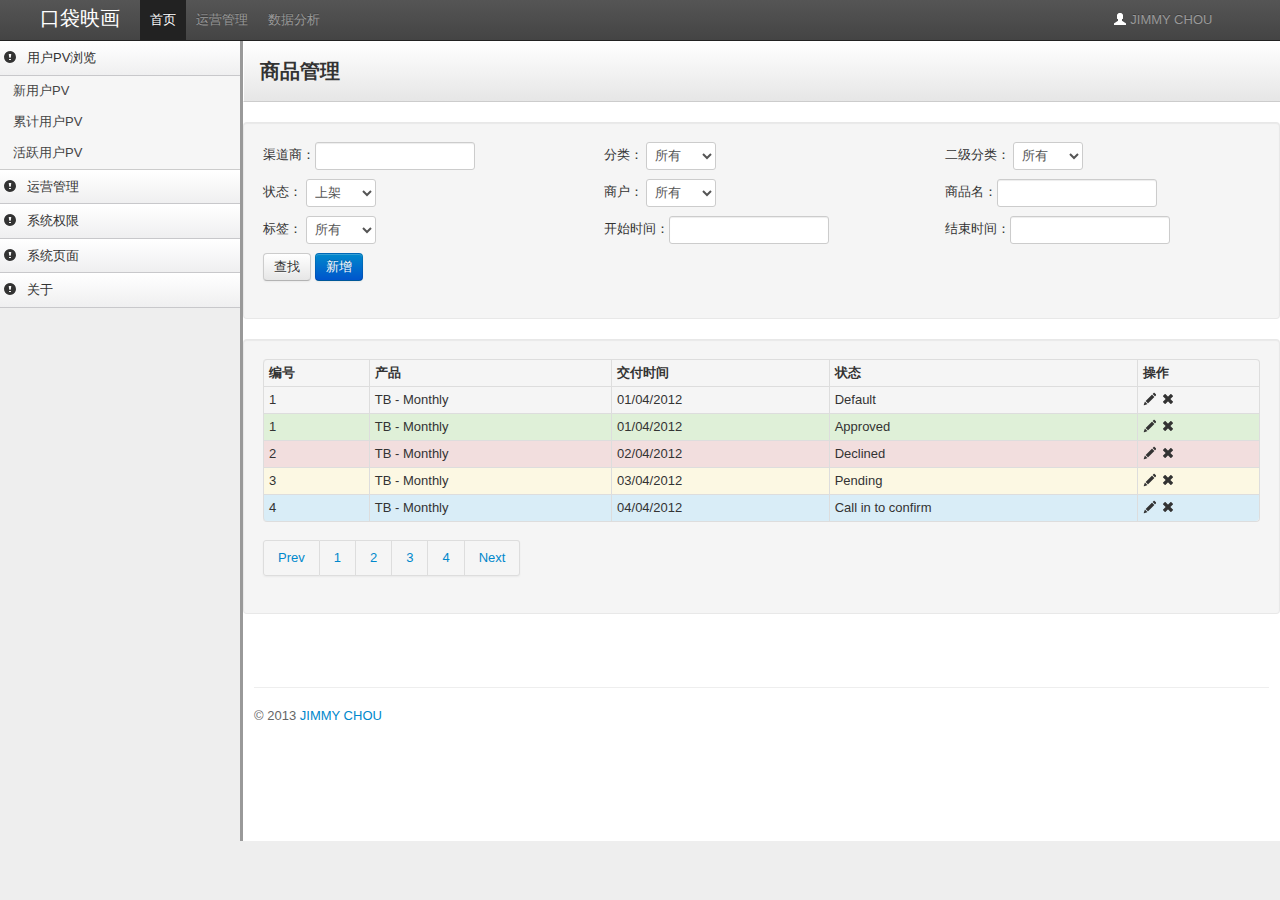
<file: admin/crud.html>
<!DOCTYPE html>
<html lang="en">
<head>
<meta charset="utf-8">
<title>Bootstrap Admin</title>
<meta name="viewport" content="width=device-width, initial-scale=1.0">
<meta name="description" content="">
<meta name="author" content="">
<link rel="stylesheet" type="text/css" href="css/main.css">
<link rel="stylesheet" type="text/css" href="css/bootstrap.min.css">
<link rel="stylesheet" type="text/css" href="css/bootstrap-responsive.min.css">
</head>
<body>
<!-- 上 -->
<div class="navbar">
    <div class="navbar-inner">
        <div class="container-fluid">
            <ul class="nav pull-right">
                <li id="fat-menu" class="dropdown">
                    <a href="#" id="drop3" role="button" class="dropdown-toggle" data-toggle="dropdown">
                        <i class="icon-user icon-white"></i> JIMMY CHOU
                        <i class="icon-caret-down"></i>
                    </a>
                    <ul class="dropdown-menu">
                        <li><a tabindex="-1" href="updatepaasword.html">修改密码</a></li>
                        <li class="divider"></li>
                        <li><a tabindex="-1" href="login.html">安全退出</a></li>
                    </ul>
                </li>
            </ul>
            <a class="brand" href="index.html"><span class="first">口袋映画</span></a>
            <ul class="nav">
                <li class="active"><a href="#">首页</a></li>
                <li><a href="#">运营管理</a></li>
                <li><a href="#">数据分析</a></li>
            </ul>
        </div>
    </div>
</div>
<!-- 左 -->
<div class="sidebar-nav">
    <a href="#dashboard-menu" class="nav-header" data-toggle="collapse"><i class="icon-exclamation-sign"></i>用户PV浏览</a>
    <ul id="dashboard-menu" class="nav nav-list collapse in">
        <li><a href="index.html">新用户PV</a></li>
        <li><a href="index.html">累计用户PV</a></li>
        <li><a href="index.html">活跃用户PV</a></li>
    </ul>
    <a href="#accounts-menu" class="nav-header" data-toggle="collapse"><i class="icon-exclamation-sign"></i>运营管理</a>
    <ul id="accounts-menu" class="nav nav-list collapse">
        <li><a href="crud.html">商品管理</a></li>
        <li><a href="crud.html">资讯管理</a></li>
        <li><a href="crud.html">应用管理</a></li>
    </ul>
    <a href="#error-menu" class="nav-header collapsed" data-toggle="collapse"><i class="icon-exclamation-sign"></i>系统权限</a>
    <ul id="error-menu" class="nav nav-list collapse">
        <li><a href="crud.html">角色管理</a></li>
        <li><a href="crud.html">权限管理</a></li>
    </ul>
    <a href="#legal-menu" class="nav-header" data-toggle="collapse"><i class="icon-exclamation-sign"></i>系统页面</a>
    <ul id="legal-menu" class="nav nav-list collapse">
        <li><a href="login.html">登录页面</a></li>
        <li><a href="register.html">注册页面</a></li>
        <li><a href="updatepaasword.html">密码修改</a></li>
    </ul>
    <a href="http://yiquwei.com/" target="_blank" class="nav-header"><i class="icon-exclamation-sign"></i>关于</a>
</div>
<!-- 右 -->
<div class="content">
    <div class="header">
        <h1 class="page-title">商品管理</h1>
    </div>

    <div class="well">
        <!-- search button -->
        <form class="form-search">
            <div class="row-fluid" style="text-align: left;">
                <div class="pull-left span4 unstyled">
                    <p> 渠道商：<input class="input-medium" type="text"></p>
                    <p> 状态：
                        <select class="span1">
                            <option value="-2">上架</option>
                            <option value="-2">下架</option>
                        </select>
                    </p>
                    <p> 标签：
                        <select class="span1">
                            <option value="-2">所有</option>
                            <option value="-2">情趣</option>
                        </select>
                    </p>
                </div>
                <div class="pull-left span4 unstyled">
                    <p> 分类：
                        <select class="span1">
                            <option value="-2">所有</option>
                            <option value="161">情爱成人</option>
                            <option value="63">赠礼</option>
                            <option value="62">保健塑身</option>
                            <option value="47">配饰</option>
                            <option value="46">鞋包</option>
                            <option value="38">新奇数码</option>
                            <option value="37">创意百货</option>
                            <option value="35">美容</option>
                            <option value="34">服饰</option>
                        </select>
                    </p>
                    <p> 商户：
                        <select class="span1">
                            <option value="-2">所有</option>
                            <option value="161">情爱成人</option>
                            <option value="63">赠礼</option>
                            <option value="62">保健塑身</option>
                            <option value="47">配饰</option>
                            <option value="46">鞋包</option>
                            <option value="38">新奇数码</option>
                            <option value="37">创意百货</option>
                            <option value="35">美容</option>
                            <option value="34">服饰</option>
                        </select>
                    </p>
                    <p> 开始时间：<input class="input-medium" type="text" onclick="WdatePicker()"></p>
                </div>
                <div class="pull-left span4 unstyled">
                    <p> 二级分类：
                        <select class="span1">
                            <option value="-2">所有</option>
                            <option value="161">情爱成人</option>
                            <option value="63">赠礼</option>
                            <option value="62">保健塑身</option>
                            <option value="47">配饰</option>
                            <option value="46">鞋包</option>
                            <option value="38">新奇数码</option>
                            <option value="37">创意百货</option>
                            <option value="35">美容</option>
                            <option value="34">服饰</option>
                        </select>
                    </p>
                    <p> 
                        商品名：<input class="input-medium" type="text">
                    </p>
                    <p> 结束时间：<input class="input-medium " type="text" onclick="WdatePicker()"></p>
                </div>
            </div>
            <button type="submit" class="btn">查找</button>
            <a class="btn btn-primary" onclick="javascript:window.location.href='operation.html'">新增</a>
        </form>
    </div>
    <div class="well">
        <!-- table -->
        <table class="table table-bordered table-hover table-condensed">
            <thead>
                <tr>
                    <th>编号</th>
                    <th>产品</th>
                    <th>交付时间</th>
                    <th>状态</th>
                    <th>操作</th>
                </tr>
            </thead>
            <tbody>
                <tr>
                    <td>1</td>
                    <td>TB - Monthly</td>
                    <td>01/04/2012</td>
                    <td>Default</td>
                    <td>
                        <a href="operation.html"><i class="icon-pencil"></i></a>
                        <a href="#myModal" role="button" data-toggle="modal"><i class="icon-remove"></i></a>
                    </td>
                </tr>
                <tr class="success">
                    <td>1</td>
                    <td>TB - Monthly</td>
                    <td>01/04/2012</td>
                    <td>Approved</td>
                    <td>
                        <a href="operation.html"><i class="icon-pencil"></i></a>
                        <a href="#myModal" role="button" data-toggle="modal"><i class="icon-remove"></i></a>
                    </td>
                </tr>
                <tr class="error">
                    <td>2</td>
                    <td>TB - Monthly</td>
                    <td>02/04/2012</td>
                    <td>Declined</td>
                    <td>
                        <a href="operation.html"><i class="icon-pencil"></i></a>
                        <a href="#myModal" role="button" data-toggle="modal"><i class="icon-remove"></i></a>
                    </td>
                </tr>
                <tr class="warning">
                    <td>3</td>
                    <td>TB - Monthly</td>
                    <td>03/04/2012</td>
                    <td>Pending</td>
                    <td>
                        <a href="operation.html"><i class="icon-pencil"></i></a>
                        <a href="#myModal" role="button" data-toggle="modal"><i class="icon-remove"></i></a>
                    </td>
                </tr>
                <tr class="info">
                    <td>4</td>
                    <td>TB - Monthly</td>
                    <td>04/04/2012</td>
                    <td>Call in to confirm</td>
                    <td>
                        <a href="operation.html"><i class="icon-pencil"></i></a>
                        <a href="#myModal" role="button" data-toggle="modal"><i class="icon-remove"></i></a>
                    </td>
                </tr>
            </tbody>
        </table>
        <!-- pagination -->
        <div class="pagination">
            <ul>
                <li><a href="#">Prev</a></li>
                <li><a href="#">1</a></li>
                <li><a href="#">2</a></li>
                <li><a href="#">3</a></li>
                <li><a href="#">4</a></li>
                <li><a href="#">Next</a></li>
            </ul>
        </div>
    </div>
    <!-- delete showmodaldialog -->
    <div class="modal small hide fade" id="myModal" tabindex="-1" role="dialog" aria-labelledby="myModalLabel" aria-hidden="true">
        <div class="modal-header">
            <button type="button" class="close" data-dismiss="modal" aria-hidden="true">×</button>
            <h3 id="myModalLabel">Delete Confirmation</h3>
        </div>
        <div class="modal-body">
            <p class="error-text"><i class="icon-warning-sign modal-icon"></i>Are you sure you want to delete this data?</p>
        </div>
        <div class="modal-footer">
            <button class="btn" data-dismiss="modal" aria-hidden="true">Cancel</button>
            <button class="btn btn-danger" data-dismiss="modal">Delete</button>
        </div>
    </div>
    <!-- footer -->
    <footer>
        <hr>
        <p>© 2013 <a href="http://www.yiquwei.com" target="_blank">JIMMY CHOU</a></p>
    </footer>
</div>
</body>
<!-- Le HTML5 shim, for IE6-8 support of HTML5 elements -->
<!--[if lt IE 9]>
  <script src="http://html5shim.googlecode.com/svn/trunk/html5.js"></script>
<![endif]-->
<script src="js/jquery-1.8.1.min.js"></script>
<script src="js/bootstrap.min.js"></script>
<!-- 日期控件 -->
<script src="js/calendar/WdatePicker.js"></script>
</html>
</file>
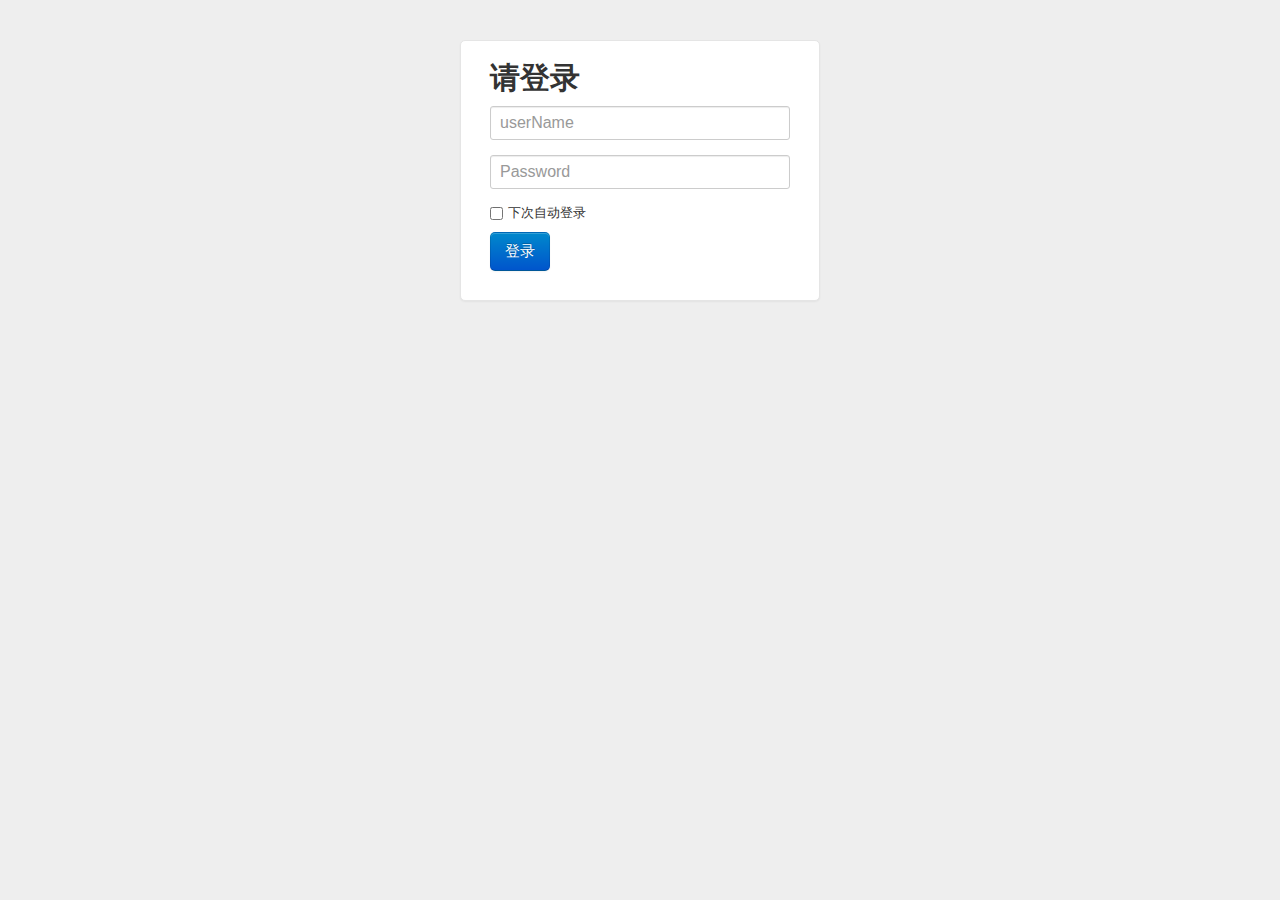
<file: admin/login.html>
<!DOCTYPE html>
<html lang="en" ng-app>
<head>
<meta charset="utf-8">
<title>Bootstrap Admin</title>
<meta name="viewport" content="width=device-width, initial-scale=1.0">
<meta name="description" content="">
<meta name="author" content="">
<link rel="stylesheet" type="text/css" href="css/main.css">
<link rel="stylesheet" type="text/css" href="css/bootstrap.min.css">
<link rel="stylesheet" type="text/css" href="css/bootstrap-responsive.min.css">
<style type="text/css">
    body {
        padding-top: 40px;
        padding-bottom: 40px;
        background-color: #f5f5f5;
    }
</style>
</head>
<body>
<div class="container">
    <form name="myForm" class="form-signin" ng-submit="save()" ng-controller="loginController">
        <h1 class="form-signin-heading">请登录</h1>
        <input type="text" class="input-block-level" placeholder="userName" ng-model="userName" required name="userName">
        <input type="password" class="input-block-level" placeholder="Password" ng-model="passWord" required name="passWord">
        <label class="checkbox">
            <input type="checkbox" value="remember-me"> 下次自动登录
        </label>
        <button class="btn btn-large btn-primary" type="submit" >登录</button>
        <!--<button class="btn btn-large btn-primary" type="submit" ng-disabled="myForm.$invalid" >登录</button>-->
    </form>
</div>
</body>
<!-- Le HTML5 shim, for IE6-8 support of HTML5 elements -->
<!--[if lt IE 9]>
  <script src="http://html5shim.googlecode.com/svn/trunk/html5.js"></script>
<![endif]-->
<script src="js/jquery-1.8.1.min.js"></script>
<script src="js/bootstrap.min.js"></script>
<script src="js/angular.min.js"></script>
<script>
angular.element(document).ready(function() {
    angular.module("loginController",[]);
});
function loginController ($scope) {
  $scope.save = function() {
    //alert($scope.userName+"##"+$scope.passWord)
    alert("数据验证、保存");
    window.location.href = "index.html";
  }
}
</script>
</html>
</file>
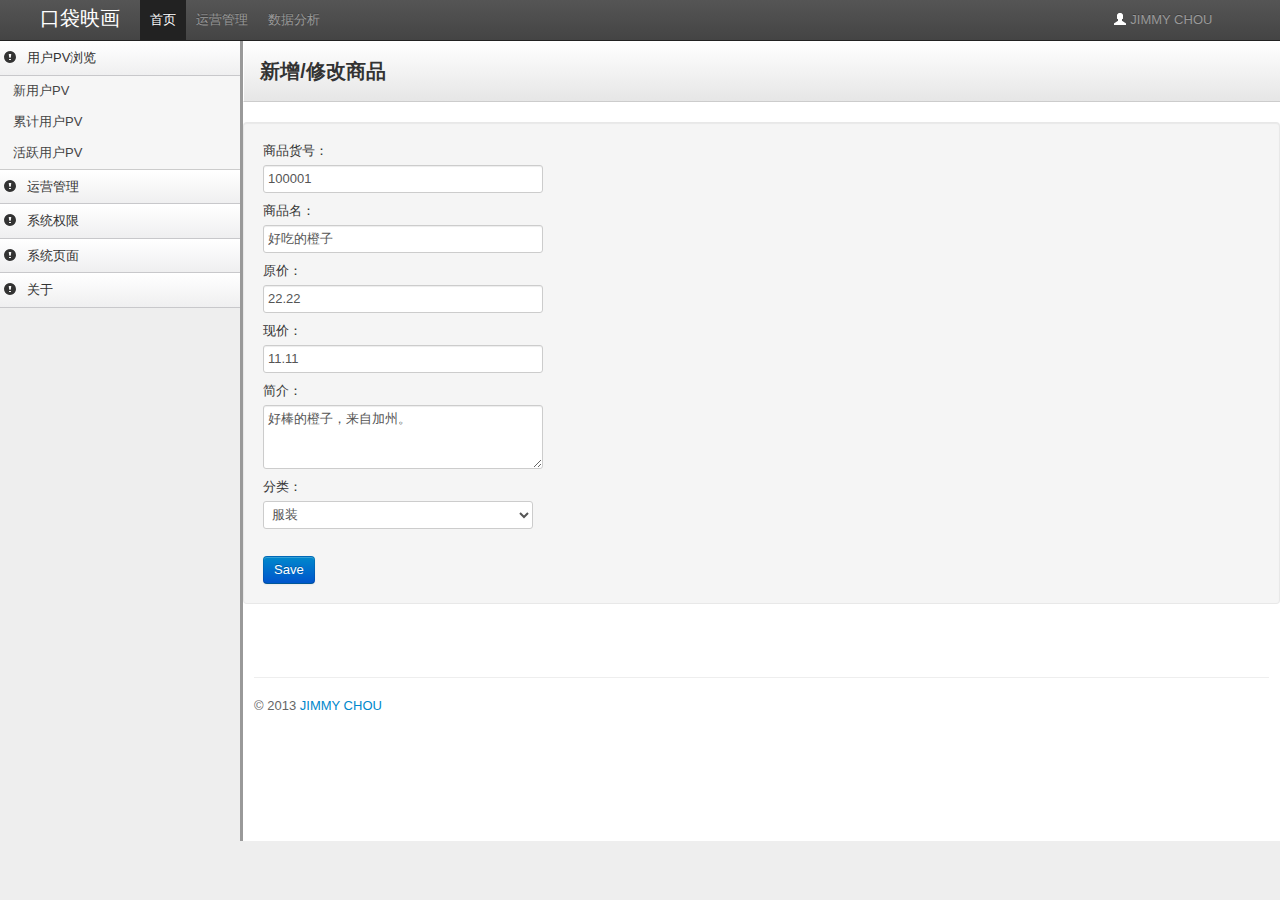
<file: admin/operation.html>
<!DOCTYPE html>
<html lang="en">
<head>
<meta charset="utf-8">
<title>Bootstrap Admin</title>
<meta name="viewport" content="width=device-width, initial-scale=1.0">
<meta name="description" content="">
<meta name="author" content="">
<link rel="stylesheet" type="text/css" href="css/main.css">
<link rel="stylesheet" type="text/css" href="css/bootstrap.min.css">
<link rel="stylesheet" type="text/css" href="css/bootstrap-responsive.min.css">
</head>
<body>
<!-- 上 -->
<div class="navbar">
    <div class="navbar-inner">
        <div class="container-fluid">
            <ul class="nav pull-right">
                <li id="fat-menu" class="dropdown">
                    <a href="#" id="drop3" role="button" class="dropdown-toggle" data-toggle="dropdown">
                        <i class="icon-user icon-white"></i> JIMMY CHOU
                        <i class="icon-caret-down"></i>
                    </a>
                    <ul class="dropdown-menu">
                        <li><a tabindex="-1" href="updatepaasword.html">修改密码</a></li>
                        <li class="divider"></li>
                        <li><a tabindex="-1" href="login.html">安全退出</a></li>
                    </ul>
                </li>
            </ul>
            <a class="brand" href="index.html"><span class="first">口袋映画</span></a>
            <ul class="nav">
                <li class="active"><a href="#">首页</a></li>
                <li><a href="#">运营管理</a></li>
                <li><a href="#">数据分析</a></li>
            </ul>
        </div>
    </div>
</div>
<!-- 左 -->
<div class="sidebar-nav">
    <a href="#dashboard-menu" class="nav-header" data-toggle="collapse"><i class="icon-exclamation-sign"></i>用户PV浏览</a>
    <ul id="dashboard-menu" class="nav nav-list collapse in">
        <li><a href="index.html">新用户PV</a></li>
        <li><a href="index.html">累计用户PV</a></li>
        <li><a href="index.html">活跃用户PV</a></li>
    </ul>
    <a href="#accounts-menu" class="nav-header" data-toggle="collapse"><i class="icon-exclamation-sign"></i>运营管理</a>
    <ul id="accounts-menu" class="nav nav-list collapse">
        <li><a href="crud.html">商品管理</a></li>
        <li><a href="crud.html">资讯管理</a></li>
        <li><a href="crud.html">应用管理</a></li>
    </ul>
    <a href="#error-menu" class="nav-header collapsed" data-toggle="collapse"><i class="icon-exclamation-sign"></i>系统权限</a>
    <ul id="error-menu" class="nav nav-list collapse">
        <li><a href="crud.html">角色管理</a></li>
        <li><a href="crud.html">权限管理</a></li>
    </ul>
    <a href="#legal-menu" class="nav-header" data-toggle="collapse"><i class="icon-exclamation-sign"></i>系统页面</a>
    <ul id="legal-menu" class="nav nav-list collapse">
        <li><a href="login.html">登录页面</a></li>
        <li><a href="register.html">注册页面</a></li>
        <li><a href="updatepaasword.html">密码修改</a></li>
    </ul>
    <a href="http://yiquwei.com/" target="_blank" class="nav-header"><i class="icon-exclamation-sign"></i>关于</a>
</div>
<!-- 右 -->
<div class="content">
    <div class="header">
        <h1 class="page-title">新增/修改商品</h1>
    </div>

    <div class="well">
        <!-- edit form -->
        <form id="tab">
            <label>商品货号：</label>
            <input type="text" value="100001" class="input-xlarge">
            <label>商品名：</label>
            <input type="text" value="好吃的橙子" class="input-xlarge">
            <label>原价：</label>
            <input type="text" value="22.22" class="input-xlarge">
            <label>现价：</label>
            <input type="text" value="11.11" class="input-xlarge">
            <label>简介：</label>
            <textarea value="Smith" rows="3" class="input-xlarge">好棒的橙子，来自加州。
            </textarea>
            <label>分类：</label>
            <select name="DropDownTimezone" id="DropDownTimezone" class="input-xlarge">
                <option value="-12.0">服装</option>
                <option value="-11.0">水果</option>
                <option value="-10.0">数码</option>
                <option value="-9.0">情趣</option>
            </select>
        </form>
        <button class="btn btn-primary" onclick="save()">Save</button>
    </div>
    <!-- footer -->
    <footer>
        <hr>
        <p>© 2013 <a href="http://www.yiquwei.com" target="_blank">JIMMY CHOU</a></p>
    </footer>
</div>
</body>
<!-- Le HTML5 shim, for IE6-8 support of HTML5 elements -->
<!--[if lt IE 9]>
  <script src="http://html5shim.googlecode.com/svn/trunk/html5.js"></script>
<![endif]-->
<script src="js/jquery-1.8.1.min.js"></script>
<script src="js/bootstrap.min.js"></script>
<script>
function save(){
    alert("保存成功");
    window.location.href = "crud.html";
}
</script>
</html>
</file>
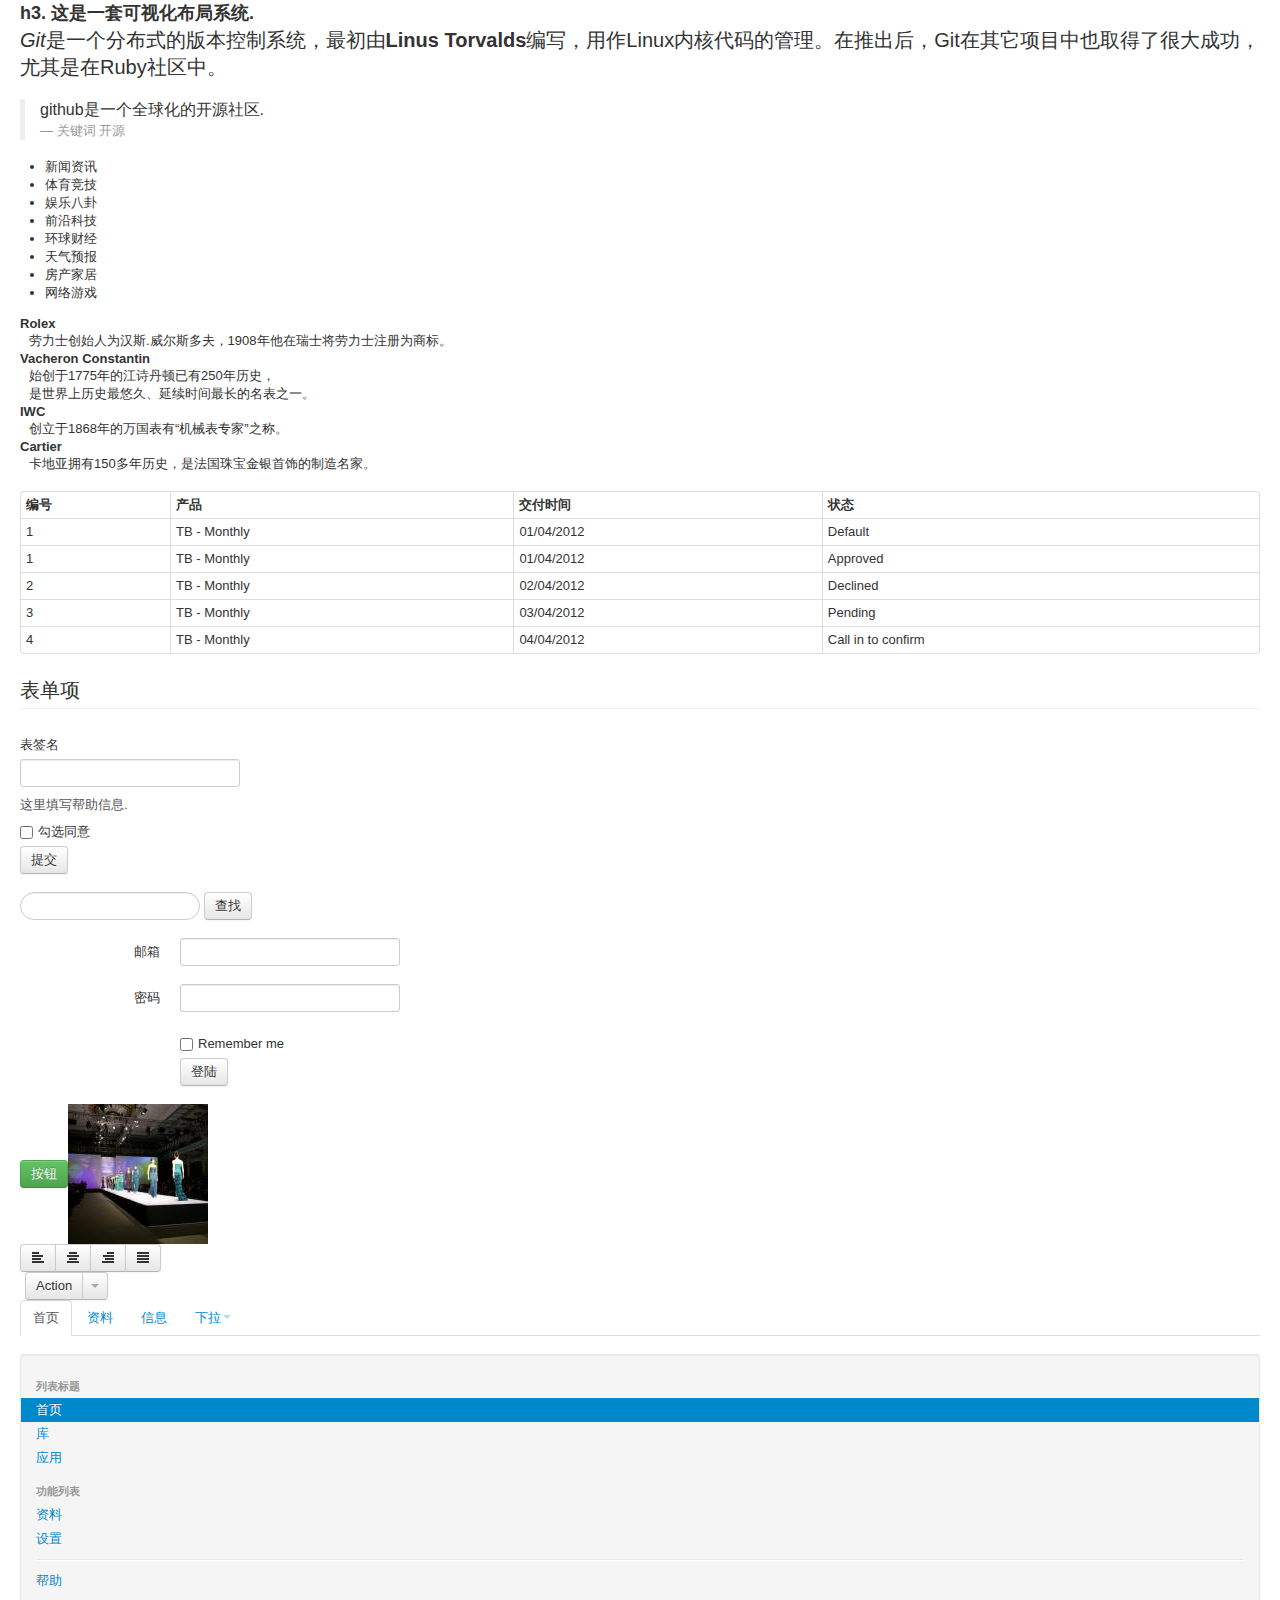
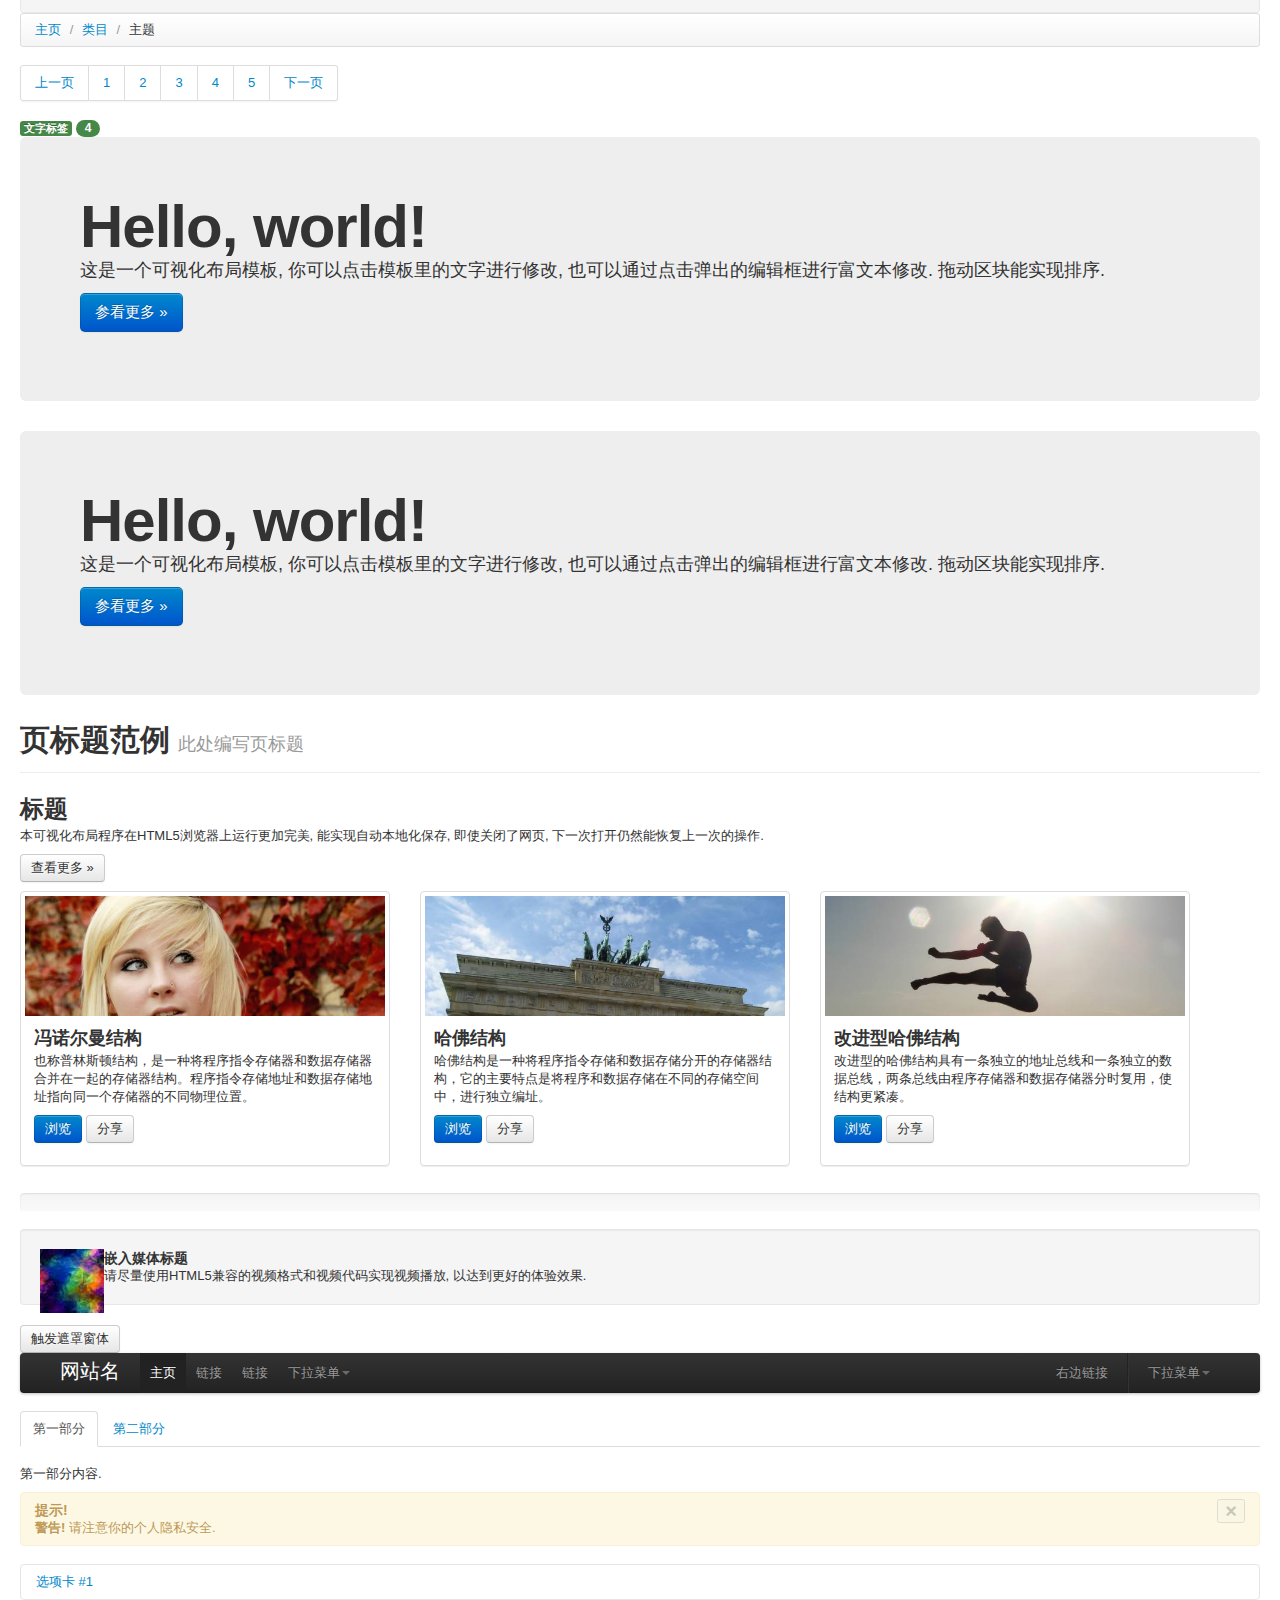
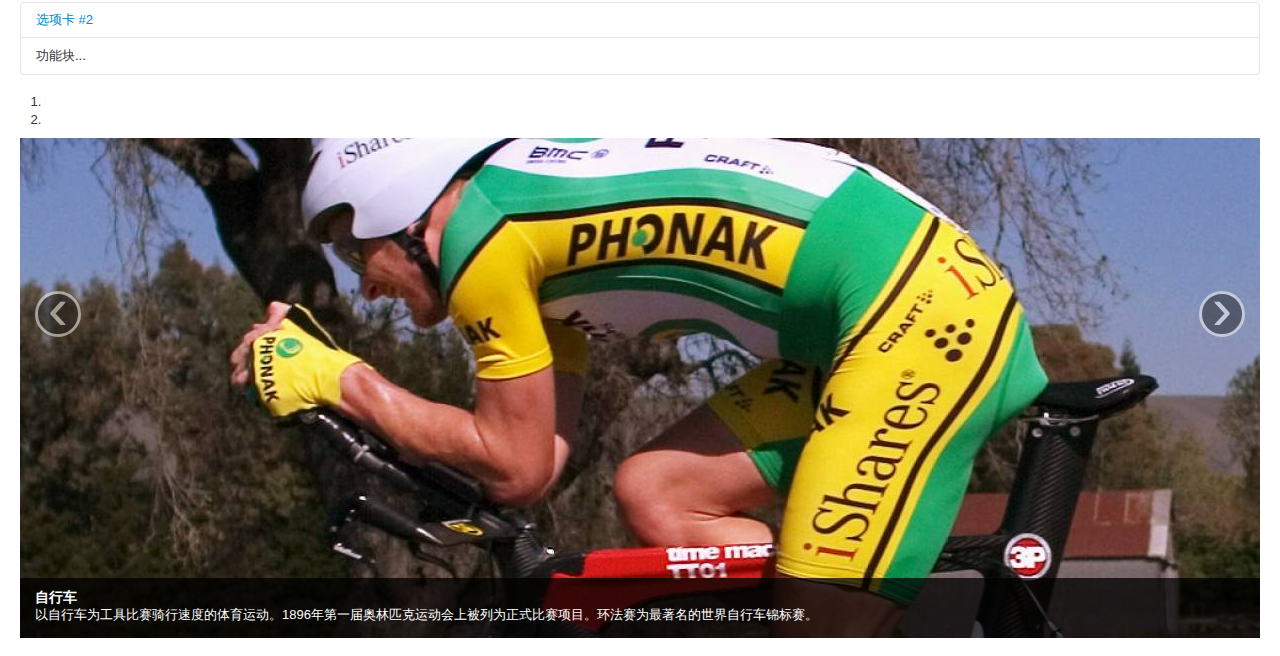
<file: admin/reference.html>
<!DOCTYPE html>
<html lang="en">
<head>
<meta charset="utf-8">
<title>Bootstrap Admin</title>
<meta name="viewport" content="width=device-width, initial-scale=1.0">
<meta name="description" content="">
<meta name="author" content="">
<link rel="stylesheet" type="text/css" href="css/bootstrap.min.css">
<link rel="stylesheet" type="text/css" href="css/bootstrap-responsive.min.css">
</head>
<body>
<div class="container-fluid">
	<div class="row-fluid">
		<div class="span12">
			<h3 class="text-center text-info">
				h3. 这是一套可视化布局系统.
			</h3>
			<p class="text-left lead">
				<em>Git</em>是一个分布式的版本控制系统，最初由<strong>Linus Torvalds</strong>编写，用作Linux内核代码的管理。在推出后，Git在其它项目中也取得了很大成功，尤其是在Ruby社区中。
			</p>
			<blockquote>
				<p>
					github是一个全球化的开源社区.
				</p> <small>关键词 <cite>开源</cite></small>
			</blockquote>
			<ul>
				<li>
					新闻资讯
				</li>
				<li>
					体育竞技
				</li>
				<li>
					娱乐八卦
				</li>
				<li>
					前沿科技
				</li>
				<li>
					环球财经
				</li>
				<li>
					天气预报
				</li>
				<li>
					房产家居
				</li>
				<li>
					网络游戏
				</li>
			</ul>
			<dl>
				<dt>
					Rolex
				</dt>
				<dd>
					劳力士创始人为汉斯.威尔斯多夫，1908年他在瑞士将劳力士注册为商标。
				</dd>
				<dt>
					Vacheron Constantin
				</dt>
				<dd>
					始创于1775年的江诗丹顿已有250年历史，
				</dd>
				<dd>
					是世界上历史最悠久、延续时间最长的名表之一。
				</dd>
				<dt>
					IWC
				</dt>
				<dd>
					创立于1868年的万国表有“机械表专家”之称。
				</dd>
				<dt>
					Cartier
				</dt>
				<dd>
					卡地亚拥有150多年历史，是法国珠宝金银首饰的制造名家。
				</dd>
			</dl>
			<table class="table table-bordered table-hover table-condensed">
				<thead>
					<tr>
						<th>
							编号
						</th>
						<th>
							产品
						</th>
						<th>
							交付时间
						</th>
						<th>
							状态
						</th>
					</tr>
				</thead>
				<tbody>
					<tr>
						<td>
							1
						</td>
						<td>
							TB - Monthly
						</td>
						<td>
							01/04/2012
						</td>
						<td>
							Default
						</td>
					</tr>
					<tr class="success">
						<td>
							1
						</td>
						<td>
							TB - Monthly
						</td>
						<td>
							01/04/2012
						</td>
						<td>
							Approved
						</td>
					</tr>
					<tr class="error">
						<td>
							2
						</td>
						<td>
							TB - Monthly
						</td>
						<td>
							02/04/2012
						</td>
						<td>
							Declined
						</td>
					</tr>
					<tr class="warning">
						<td>
							3
						</td>
						<td>
							TB - Monthly
						</td>
						<td>
							03/04/2012
						</td>
						<td>
							Pending
						</td>
					</tr>
					<tr class="info">
						<td>
							4
						</td>
						<td>
							TB - Monthly
						</td>
						<td>
							04/04/2012
						</td>
						<td>
							Call in to confirm
						</td>
					</tr>
				</tbody>
			</table>
			<form>
				<fieldset>
					 <legend>表单项</legend> <label>表签名</label><input type="text" /> <span class="help-block">这里填写帮助信息.</span> <label class="checkbox"><input type="checkbox" /> 勾选同意</label> <button type="submit" class="btn">提交</button>
				</fieldset>
			</form>
			<form class="form-search">
				<input class="input-medium search-query" type="text" /> <button type="submit" class="btn">查找</button>
			</form>
			<form class="form-horizontal">
				<div class="control-group">
					 <label class="control-label" for="inputEmail">邮箱</label>
					<div class="controls">
						<input id="inputEmail" type="text" />
					</div>
				</div>
				<div class="control-group">
					 <label class="control-label" for="inputPassword">密码</label>
					<div class="controls">
						<input id="inputPassword" type="password" />
					</div>
				</div>
				<div class="control-group">
					<div class="controls">
						 <label class="checkbox"><input type="checkbox" /> Remember me</label> <button type="submit" class="btn">登陆</button>
					</div>
				</div>
			</form> <button class="btn btn-success" type="button">按钮</button><img alt="140x140" src="img/a.jpg" class="img-polaroid" />
			<div class="btn-group">
				 <button class="btn" type="button"><em class="icon-align-left"></em></button> <button class="btn" type="button"><em class="icon-align-center"></em></button> <button class="btn" type="button"><em class="icon-align-right"></em></button> <button class="btn" type="button"><em class="icon-align-justify"></em></button>
			</div>
			<div class="btn-group">
				 <button class="btn">Action</button> <button data-toggle="dropdown" class="btn dropdown-toggle"><span class="caret"></span></button>
				<ul class="dropdown-menu">
					<li>
						<a href="#">操作</a>
					</li>
					<li>
						<a href="#">设置栏目</a>
					</li>
					<li>
						<a href="#">更多设置</a>
					</li>
					<li class="divider">
					</li>
					<li class="dropdown-submenu">
						 <a tabindex="-1" href="#">更多选项</a>
						<ul class="dropdown-menu">
							<li>
								<a href="#">操作</a>
							</li>
							<li>
								<a href="#">设置栏目</a>
							</li>
							<li>
								<a href="#">更多设置</a>
							</li>
						</ul>
					</li>
				</ul>
			</div>
			<ul class="nav nav-tabs">
				<li class="active">
					<a href="#">首页</a>
				</li>
				<li>
					<a href="#">资料</a>
				</li>
				<li class="disabled">
					<a href="#">信息</a>
				</li>
				<li class="dropdown pull-right">
					 <a href="#" data-toggle="dropdown" class="dropdown-toggle">下拉<strong class="caret"></strong></a>
					<ul class="dropdown-menu">
						<li>
							<a href="#">操作</a>
						</li>
						<li>
							<a href="#">设置栏目</a>
						</li>
						<li>
							<a href="#">更多设置</a>
						</li>
						<li class="divider">
						</li>
						<li>
							<a href="#">分割线</a>
						</li>
					</ul>
				</li>
			</ul>
			<ul class="nav nav-list well">
				<li class="nav-header">
					列表标题
				</li>
				<li class="active">
					<a href="#">首页</a>
				</li>
				<li>
					<a href="#">库</a>
				</li>
				<li>
					<a href="#">应用</a>
				</li>
				<li class="nav-header">
					功能列表
				</li>
				<li>
					<a href="#">资料</a>
				</li>
				<li>
					<a href="#">设置</a>
				</li>
				<li class="divider">
				</li>
				<li>
					<a href="#">帮助</a>
				</li>
			</ul>
			<ul class="breadcrumb">
				<li>
					<a href="#">主页</a> <span class="divider">/</span>
				</li>
				<li>
					<a href="#">类目</a> <span class="divider">/</span>
				</li>
				<li class="active">
					主题
				</li>
			</ul>
			<div class="pagination">
				<ul>
					<li>
						<a href="#">上一页</a>
					</li>
					<li>
						<a href="#">1</a>
					</li>
					<li>
						<a href="#">2</a>
					</li>
					<li>
						<a href="#">3</a>
					</li>
					<li>
						<a href="#">4</a>
					</li>
					<li>
						<a href="#">5</a>
					</li>
					<li>
						<a href="#">下一页</a>
					</li>
				</ul>
			</div> <span class="label badge-success">文字标签</span> <span class="badge badge-success">4</span>
			<div class="hero-unit">
				<h1>
					Hello, world!
				</h1>
				<p>
					这是一个可视化布局模板, 你可以点击模板里的文字进行修改, 也可以通过点击弹出的编辑框进行富文本修改. 拖动区块能实现排序.
				</p>
				<p>
					<a class="btn btn-primary btn-large" href="#">参看更多 »</a>
				</p>
			</div>
			<div class="hero-unit">
				<h1>
					Hello, world!
				</h1>
				<p>
					这是一个可视化布局模板, 你可以点击模板里的文字进行修改, 也可以通过点击弹出的编辑框进行富文本修改. 拖动区块能实现排序.
				</p>
				<p>
					<a class="btn btn-primary btn-large" href="#">参看更多 »</a>
				</p>
			</div>
			<div class="page-header">
				<h1>
					页标题范例 <small>此处编写页标题</small>
				</h1>
			</div>
			<h2>
				标题
			</h2>
			<p>
				本可视化布局程序在HTML5浏览器上运行更加完美, 能实现自动本地化保存, 即使关闭了网页, 下一次打开仍然能恢复上一次的操作.
			</p>
			<p>
				<a class="btn" href="#">查看更多 »</a>
			</p>
			<ul class="thumbnails">
				<li class="span4">
					<div class="thumbnail">
						<img alt="300x200" src="img/people.jpg" />
						<div class="caption">
							<h3>
								冯诺尔曼结构
							</h3>
							<p>
								也称普林斯顿结构，是一种将程序指令存储器和数据存储器合并在一起的存储器结构。程序指令存储地址和数据存储地址指向同一个存储器的不同物理位置。
							</p>
							<p>
								<a class="btn btn-primary" href="#">浏览</a> <a class="btn" href="#">分享</a>
							</p>
						</div>
					</div>
				</li>
				<li class="span4">
					<div class="thumbnail">
						<img alt="300x200" src="img/city.jpg" />
						<div class="caption">
							<h3>
								哈佛结构
							</h3>
							<p>
								哈佛结构是一种将程序指令存储和数据存储分开的存储器结构，它的主要特点是将程序和数据存储在不同的存储空间中，进行独立编址。
							</p>
							<p>
								<a class="btn btn-primary" href="#">浏览</a> <a class="btn" href="#">分享</a>
							</p>
						</div>
					</div>
				</li>
				<li class="span4">
					<div class="thumbnail">
						<img alt="300x200" src="img/sports.jpg" />
						<div class="caption">
							<h3>
								改进型哈佛结构
							</h3>
							<p>
								改进型的哈佛结构具有一条独立的地址总线和一条独立的数据总线，两条总线由程序存储器和数据存储器分时复用，使结构更紧凑。
							</p>
							<p>
								<a class="btn btn-primary" href="#">浏览</a> <a class="btn" href="#">分享</a>
							</p>
						</div>
					</div>
				</li>
			</ul>
			<div class="progress progress-striped progress-info">
				<div class="bar">
				</div>
			</div>
			<div class="media well">
				 <a href="#" class="pull-left"><img src="img/a_002.jpg" class="media-object" alt='' /></a>
				<div class="media-body">
					<h4 class="media-heading">
						嵌入媒体标题
					</h4> 请尽量使用HTML5兼容的视频格式和视频代码实现视频播放, 以达到更好的体验效果.
				</div>
			</div>
			 <a id="modal-108343" href="#modal-container-108343" role="button" class="btn" data-toggle="modal">触发遮罩窗体</a>
			
			<div id="modal-container-108343" class="modal hide fade" role="dialog" aria-labelledby="myModalLabel" aria-hidden="true">
				<div class="modal-header">
					 <button type="button" class="close" data-dismiss="modal" aria-hidden="true">×</button>
					<h3 id="myModalLabel">
						标题栏
					</h3>
				</div>
				<div class="modal-body">
					<p>
						显示信息
					</p>
				</div>
				<div class="modal-footer">
					 <button class="btn" data-dismiss="modal" aria-hidden="true">关闭</button> <button class="btn btn-primary">保存设置</button>
				</div>
			</div>
			<div class="navbar">
				<div class="navbar-inner">
					<div class="container-fluid">
						 <a data-target=".navbar-responsive-collapse" data-toggle="collapse" class="btn btn-navbar"><span class="icon-bar"></span><span class="icon-bar"></span><span class="icon-bar"></span></a> <a href="#" class="brand">网站名</a>
						<div class="nav-collapse collapse navbar-responsive-collapse">
							<ul class="nav">
								<li class="active">
									<a href="#">主页</a>
								</li>
								<li>
									<a href="#">链接</a>
								</li>
								<li>
									<a href="#">链接</a>
								</li>
								<li class="dropdown">
									 <a data-toggle="dropdown" class="dropdown-toggle" href="#">下拉菜单<strong class="caret"></strong></a>
									<ul class="dropdown-menu">
										<li>
											<a href="#">下拉导航1</a>
										</li>
										<li>
											<a href="#">下拉导航2</a>
										</li>
										<li>
											<a href="#">其他</a>
										</li>
										<li class="divider">
										</li>
										<li class="nav-header">
											标签
										</li>
										<li>
											<a href="#">链接1</a>
										</li>
										<li>
											<a href="#">链接2</a>
										</li>
									</ul>
								</li>
							</ul>
							<ul class="nav pull-right">
								<li>
									<a href="#">右边链接</a>
								</li>
								<li class="divider-vertical">
								</li>
								<li class="dropdown">
									 <a data-toggle="dropdown" class="dropdown-toggle" href="#">下拉菜单<strong class="caret"></strong></a>
									<ul class="dropdown-menu">
										<li>
											<a href="#">下拉导航1</a>
										</li>
										<li>
											<a href="#">下拉导航2</a>
										</li>
										<li>
											<a href="#">其他</a>
										</li>
										<li class="divider">
										</li>
										<li>
											<a href="#">链接3</a>
										</li>
									</ul>
								</li>
							</ul>
						</div>
						
					</div>
				</div>
				
			</div>
			<div class="tabbable" id="tabs-164619">
				<ul class="nav nav-tabs">
					<li class="active">
						<a href="#panel-64429" data-toggle="tab">第一部分</a>
					</li>
					<li>
						<a href="#panel-612836" data-toggle="tab">第二部分</a>
					</li>
				</ul>
				<div class="tab-content">
					<div class="tab-pane active" id="panel-64429">
						<p>
							第一部分内容.
						</p>
					</div>
					<div class="tab-pane" id="panel-612836">
						<p>
							第二部分内容.
						</p>
					</div>
				</div>
			</div>
			<div class="alert">
				 <button type="button" class="close" data-dismiss="alert">×</button>
				<h4>
					提示!
				</h4> <strong>警告!</strong> 请注意你的个人隐私安全.
			</div>
			<div class="accordion" id="accordion-161327">
				<div class="accordion-group">
					<div class="accordion-heading">
						 <a class="accordion-toggle" data-toggle="collapse" data-parent="#accordion-161327" href="#accordion-element-219842">选项卡 #1</a>
					</div>
					<div id="accordion-element-219842" class="accordion-body collapse">
						<div class="accordion-inner">
							功能块...
						</div>
					</div>
				</div>
				<div class="accordion-group">
					<div class="accordion-heading">
						 <a class="accordion-toggle" data-toggle="collapse" data-parent="#accordion-161327" href="#accordion-element-502602">选项卡 #2</a>
					</div>
					<div id="accordion-element-502602" class="accordion-body in collapse">
						<div class="accordion-inner">
							功能块...
						</div>
					</div>
				</div>
			</div>
			<div class="carousel slide" id="carousel-378912">
				<ol class="carousel-indicators">
					<li data-slide-to="0" data-target="#carousel-378912">
					</li>
					<li data-slide-to="1" data-target="#carousel-378912">
					</li>
					<li data-slide-to="2" data-target="#carousel-378912" class="active">
					</li>
				</ol>
				<div class="carousel-inner">
					<div class="item">
						<img alt="" src="img/1.jpg" />
						<div class="carousel-caption">
							<h4>
								棒球
							</h4>
							<p>
								棒球运动是一种以棒打球为主要特点，集体性、对抗性很强的球类运动项目，在美国、日本尤为盛行。
							</p>
						</div>
					</div>
					<div class="item">
						<img alt="" src="img/2.jpg" />
						<div class="carousel-caption">
							<h4>
								冲浪
							</h4>
							<p>
								冲浪是以海浪为动力，利用自身的高超技巧和平衡能力，搏击海浪的一项运动。运动员站立在冲浪板上，或利用腹板、跪板、充气的橡皮垫、划艇、皮艇等驾驭海浪的一项水上运动。
							</p>
						</div>
					</div>
					<div class="item active">
						<img alt="" src="img/3.jpg" />
						<div class="carousel-caption">
							<h4>
								自行车
							</h4>
							<p>
								以自行车为工具比赛骑行速度的体育运动。1896年第一届奥林匹克运动会上被列为正式比赛项目。环法赛为最著名的世界自行车锦标赛。
							</p>
						</div>
					</div>
				</div> <a data-slide="prev" href="#carousel-378912" class="left carousel-control">‹</a> <a data-slide="next" href="#carousel-378912" class="right carousel-control">›</a>
			</div>
		</div>
	</div>
</div>
</body>
<!-- Le HTML5 shim, for IE6-8 support of HTML5 elements -->
<!--[if lt IE 9]>
  <script src="http://html5shim.googlecode.com/svn/trunk/html5.js"></script>
<![endif]-->
<script src="js/jquery-1.8.1.min.js"></script>
<script src="js/bootstrap.min.js"></script>
</html>
</file>
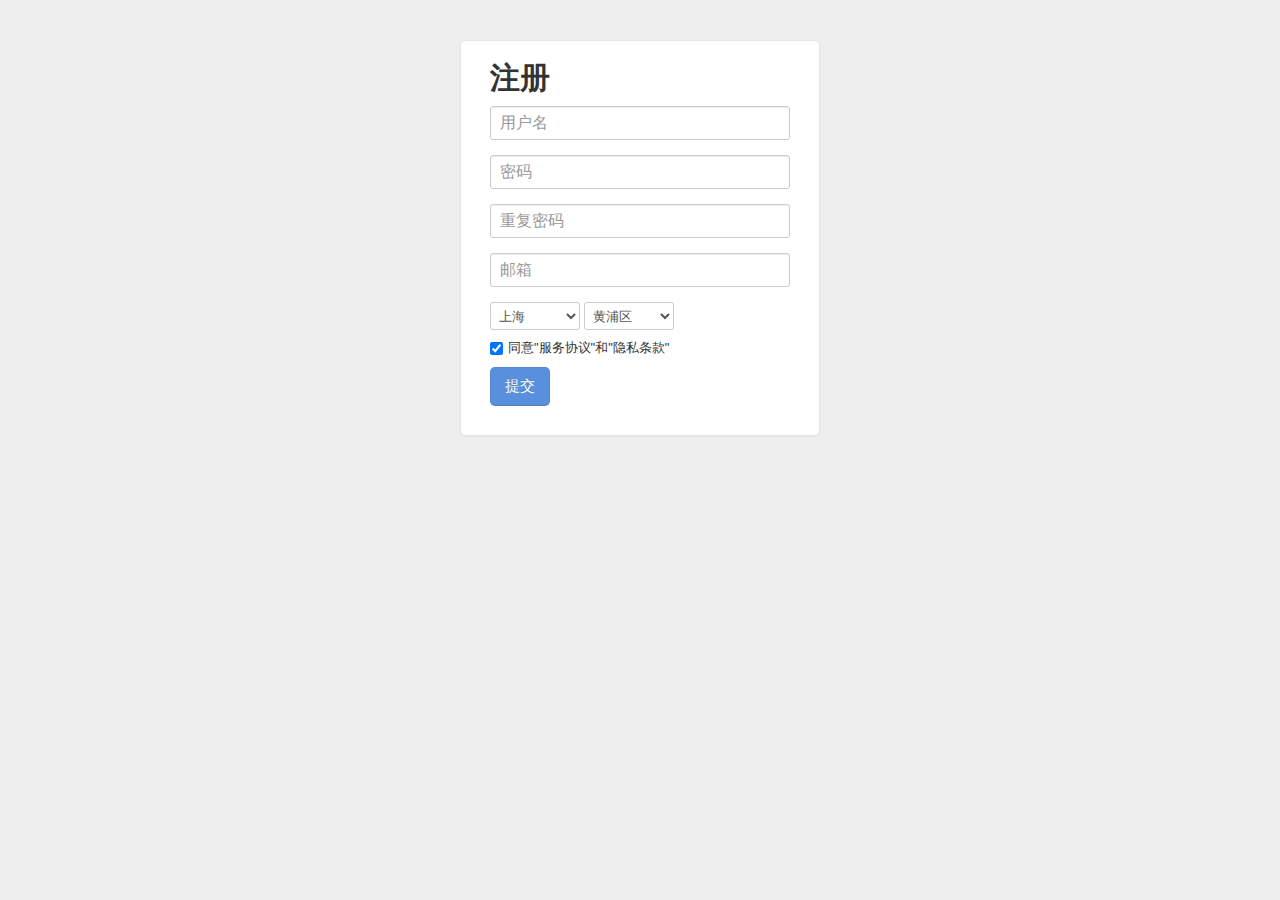
<file: admin/register.html>
<!DOCTYPE html>
<html lang="en" ng-app>
<head>
<meta charset="utf-8">
<title>Bootstrap Admin</title>
<meta name="viewport" content="width=device-width, initial-scale=1.0">
<meta name="description" content="">
<meta name="author" content="">
<link rel="stylesheet" type="text/css" href="css/main.css">
<link rel="stylesheet" type="text/css" href="css/bootstrap.min.css">
<link rel="stylesheet" type="text/css" href="css/bootstrap-responsive.min.css">
<style type="text/css">
    body {
        padding-top: 40px;
        padding-bottom: 40px;
        background-color: #f5f5f5;
    }
</style>
</head>
<body>
<div class="container">
    <form name="myForm" class="form-signin" ng-submit="save()" ng-controller="loginController">
        <h1 class="form-signin-heading">注册</h1>
        <input type="text" class="input-block-level" placeholder="用户名" ng-model="userName" required name="userName" ng-pattern="/^\S{6,20}$/">
        <p class="error-block" ng-show="myForm.userName.$error.pattern" style="">请输入6-20位英文字母、数字或符号</p>
        <input type="password" class="input-block-level" placeholder="密码" ng-model="passWord" required name="passWord" ng-pattern="/^\S{6,20}$/" ng-change="checkPassword()">
        <p class="error-block" ng-show="myForm.passWord.$error.pattern" style="">请输入6-20位英文字母、数字或符号</p>
        <input type="password" class="input-block-level" placeholder="重复密码" ng-model="repassWord" required name="repassWord" ng-pattern="/^\S{6,20}$/" ng-change="checkPassword()">
        <p class="error-block" ng-show="myForm.repassWord.$error.pattern" style="">请输入6-20位英文字母、数字或符号</p>    
        <p class="error-block" ng-show="myForm.repassWord.$error.dontMatch" style="">两次密码输入不一致</p>
        <input type="text" class="input-block-level" placeholder="邮箱" ng-model="email" required name="email" ng-pattern="/^\w+([-+.]\w+)*@\w+([-.]\w+)*\.\w+([-.]\w+)*$/">
        <p class="error-block" ng-show="myForm.email.$error.pattern" style="">请输入正确的邮箱格式</p>  
        <div id="region">
            <select id="province" class="prov input-small"></select>
            <select id="city" class="city input-small"></select>
            <select id="district" class="dist input-small" disabled="disabled" style="display: none;"></select>
        </div> 
        <label class="checkbox">
            <input ng-model="agreement" type="checkbox">
            同意"服务协议"和"隐私条款"
        </label>
        <button class="btn btn-large btn-primary" type="submit" ng-disabled="!!myForm.$error.pattern || !!myForm.$error.required || hasNotAgreed()">提交</button>
    </form>
</div>
</body>
<!-- Le HTML5 shim, for IE6-8 support of HTML5 elements -->
<!--[if lt IE 9]>
  <script src="http://html5shim.googlecode.com/svn/trunk/html5.js"></script>
<![endif]-->
<script src="js/jquery-1.8.1.min.js"></script>
<script src="js/bootstrap.min.js"></script>
<script src="js/angular.min.js"></script>
<!-- 城市联动插件 -->
<script src="js/city_json.min.js"></script>
<script src="js/city.min.js"></script>
<script>
angular.element(document).ready(function() {
    angular.module("loginController",[]);
});
function loginController ($scope) {
    //默认勾选
    $scope.agreement = true;
    //填充城市信息
    $("#region").citySelect({prov:"上海",nodata:"none"});
    // 同意条款勾选
    $scope.hasNotAgreed = function() {
        return !$scope.agreement;
    }
    // 前后密码校验
    $scope.checkPassword = function() {
        $scope.myForm.repassWord.$error.dontMatch = ($scope.passWord !== $scope.repassWord);
    }
    $scope.save = function() {
        alert("数据验证、提交");
        window.location.href = "index.html";
    }
}
</script>
</html>
</file>
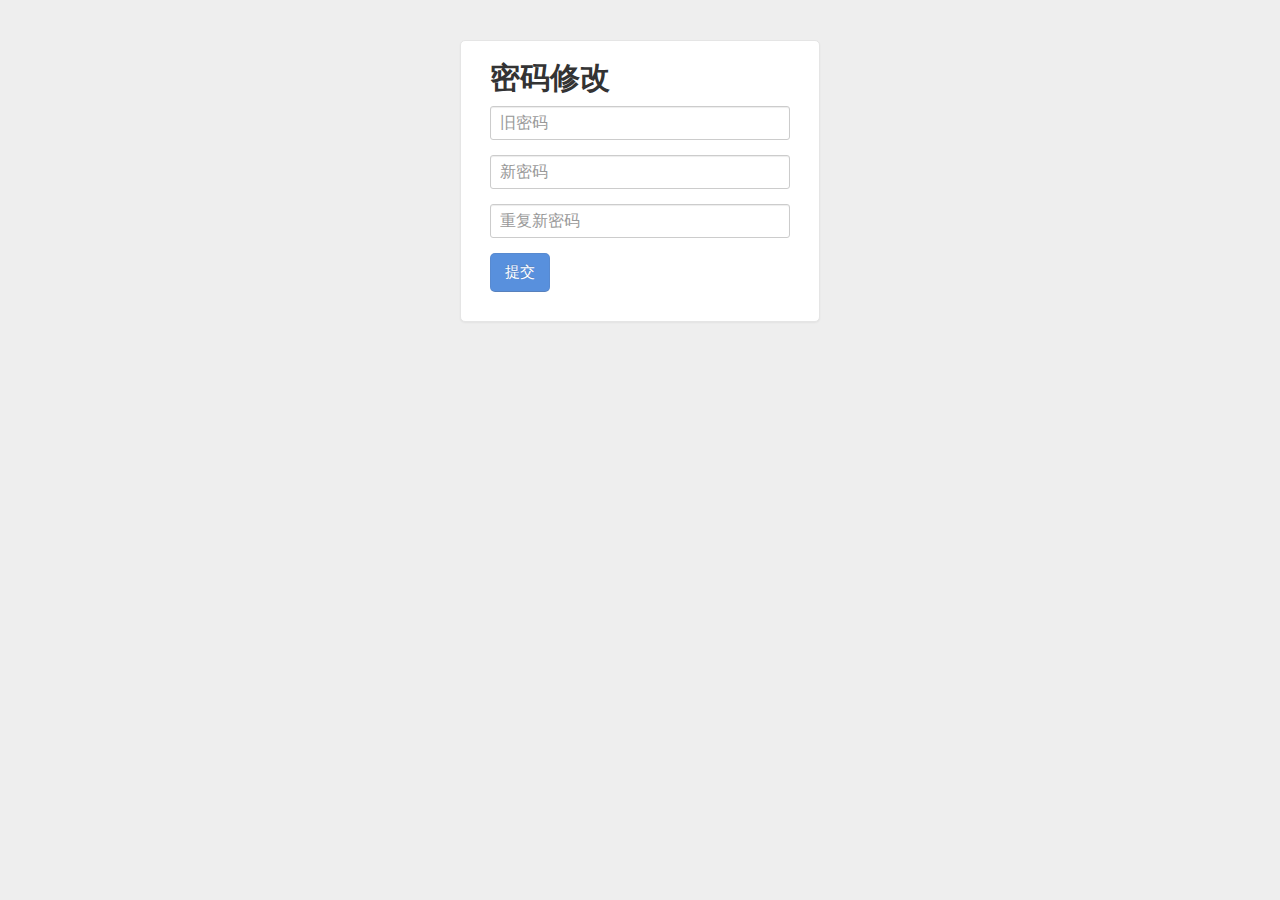
<file: admin/updatepaasword.html>
<!DOCTYPE html>
<html lang="en" ng-app>
<head>
<meta charset="utf-8">
<title>Bootstrap Admin</title>
<meta name="viewport" content="width=device-width, initial-scale=1.0">
<meta name="description" content="">
<meta name="author" content="">
<link rel="stylesheet" type="text/css" href="css/main.css">
<link rel="stylesheet" type="text/css" href="css/bootstrap.min.css">
<link rel="stylesheet" type="text/css" href="css/bootstrap-responsive.min.css">
<style type="text/css">
    body {
        padding-top: 40px;
        padding-bottom: 40px;
        background-color: #f5f5f5;
    }
</style>
</head>
<body>
<div class="container">
    <form name="myForm" class="form-signin" ng-submit="save()" ng-controller="loginController">
        <h1 class="form-signin-heading">密码修改</h1>
        <input type="password" class="input-block-level" placeholder="旧密码" ng-model="oldPassWord" required name="oldPassWord" ng-pattern="/^\S{6,20}$/">
        <p class="error-block" ng-show="myForm.oldPassWord.$error.pattern" style="">请输入6-20位英文字母、数字或符号</p>
        <input type="password" class="input-block-level" placeholder="新密码" ng-model="passWord" required name="passWord" ng-pattern="/^\S{6,20}$/" ng-change="checkPassword()">
        <p class="error-block" ng-show="myForm.passWord.$error.pattern" style="">请输入6-20位英文字母、数字或符号</p>
        <input type="password" class="input-block-level" placeholder="重复新密码" ng-model="repassWord" required name="repassWord" ng-pattern="/^\S{6,20}$/" ng-change="checkPassword()">
        <p class="error-block" ng-show="myForm.repassWord.$error.pattern" style="">请输入6-20位英文字母、数字或符号</p>    
        <p class="error-block" ng-show="myForm.repassWord.$error.dontMatch" style="">两次密码输入不一致</p>
        <button class="btn btn-large btn-primary" type="submit" ng-disabled="!!myForm.$error.pattern || !!myForm.$error.required">提交</button>
    </form>
</div>
</body>
<!-- Le HTML5 shim, for IE6-8 support of HTML5 elements -->
<!--[if lt IE 9]>
  <script src="http://html5shim.googlecode.com/svn/trunk/html5.js"></script>
<![endif]-->
<script src="js/jquery-1.8.1.min.js"></script>
<script src="js/bootstrap.min.js"></script>
<script src="js/angular.min.js"></script>
<script>
angular.element(document).ready(function() {
    angular.module("loginController",[]);
});
function loginController ($scope) {
    // 前后密码校验
    $scope.checkPassword = function() {
        $scope.myForm.repassWord.$error.dontMatch = ($scope.passWord !== $scope.repassWord);
    }
    $scope.save = function() {
        alert("数据验证、提交");
        window.location.href = "index.html";
    }
}
</script>
</html>
</file>
<file: admin/css/main.css>
body {
    background: #eee !important;
    margin: 0px;
    padding: 0px;
}
/*table*/
.table tbody tr.success > td {
    background-color: #dff0d8;
}

.table tbody tr.error > td {
    background-color: #f2dede;
}

.table tbody tr.warning > td {
    background-color: #fcf8e3;
}

.table tbody tr.info > td {
    background-color: #d9edf7;
}

.table-hover tbody tr.success:hover > td {
    background-color: #d0e9c6;
}

.table-hover tbody tr.error:hover > td {
    background-color: #ebcccc;
}

.table-hover tbody tr.warning:hover > td {
    background-color: #faf2cc;
}

.table-hover tbody tr.info:hover > td {
    background-color: #c4e3f3;
}
/*login.html*/
.form-signin {
	max-width: 300px;
	padding: 19px 29px 29px;
	margin: 0 auto 20px;
	background-color: #fff;
	border: 1px solid #e5e5e5;
	-webkit-border-radius: 5px;
	   -moz-border-radius: 5px;
	        border-radius: 5px;
	-webkit-box-shadow: 0 1px 2px rgba(0,0,0,.05);
	   -moz-box-shadow: 0 1px 2px rgba(0,0,0,.05);
	        box-shadow: 0 1px 2px rgba(0,0,0,.05);
}
.form-signin .form-signin-heading,
.form-signin .checkbox {
	margin-bottom: 10px;
}
.form-signin input[type="text"],
.form-signin input[type="password"] {
	font-size: 16px;
	height: auto;
	margin-bottom: 15px;
	padding: 7px 9px;
}
/*index.html*/
/*Navbar*/
.navbar {
	margin: 0px 0px 0px 0px !important;
	padding: 0px;
}
.navbar .brand {
    text-shadow: none;
}
.navbar .nav > li > a {
    color: #fff;
    text-shadow: none;
}
.navbar .nav > li:hover {
    background-color: #444;
}
.navbar .nav > li > a:hover {
    color: #fff;
}
.navbar .navbar-inner {
    background: #555555;
    background: -webkit-gradient(linear, left bottom, left top, color-stop(0, #444444), color-stop(1, #555555));
    background: -ms-linear-gradient(bottom, #444444, #555555);
    background: -moz-linear-gradient(center bottom, #444444 0%, #555555 100%);
    background: -o-linear-gradient(bottom, #444444, #555555);
    filter: none;
    filter: progid:dximagetransform.microsoft.gradient(startColorStr='#444444', EndColorStr='#555555');
    -ms-filter: "progid:DXImageTransform.Microsoft.gradient(startColorStr='#555555',EndColorStr='#444444')";
    margin: 0px;
    -webkit-border-radius: 0px;
    -moz-border-radius: 0px;
    border-radius: 0px;
    -moz-background-clip: padding;
    -webkit-background-clip: padding-box;
    background-clip: padding-box;
    border: 0px;
    border-bottom: 1px solid #222;
    -webkit-box-shadow: 0px 1px 0px #f0f0f0;
    -moz-box-shadow: 0px 1px 0px #f0f0f0;
    box-shadow: 0px 1px 0px #f0f0f0;
}
.navbar .nav li.dropdown.open > .dropdown-toggle {
    background-color: #444;
    color: #fff;
}
/*Navigation*/
.sidebar-nav {
    width: 240px;
    position: absolute;
    float: left;
    border-top: none;
    border-left: none;
    margin: 0em;
}
.sidebar-nav .nav-header {
    border-top: 1px solid #ffffff;
    border-bottom: 1px solid #c8c8cb;
    border-left: none;
    color: #333;
    display: block;
    background: #efeff0;
    background: -webkit-gradient(linear, left bottom, left top, color-stop(0, #efeff0), color-stop(1, #ffffff));
    background: -ms-linear-gradient(bottom, #efeff0, #ffffff);
    background: -moz-linear-gradient(center bottom, #efeff0 0%, #ffffff 100%);
    background: -o-linear-gradient(bottom, #efeff0, #ffffff);
    filter: progid:dximagetransform.microsoft.gradient(startColorStr='#4d5b76', EndColorStr='#6c7a95');
    -ms-filter: "progid:DXImageTransform.Microsoft.gradient(startColorStr='#ffffff',EndColorStr='#efeff0')";
    font-weight: normal;
    font-size: 1em;
    line-height: 2.5em;
    padding: 0em .25em;
    margin-bottom: 0px;
    text-shadow: none;
    text-transform: none;
    /*Change the arrow direction if the item is collapsed*/
}
.sidebar-nav .nav-header .label {
    float: right;
    margin-top: .5em;
    margin-right: .25em;
    line-height: 1.5em;
}
.sidebar-nav .nav-header:hover {
    background: #efeff0;
    background: -webkit-gradient(linear, left bottom, left top, color-stop(0, #efeff0), color-stop(1, #ffffff));
    background: -ms-linear-gradient(bottom, #efeff0, #ffffff);
    background: -moz-linear-gradient(center bottom, #efeff0 0%, #ffffff 100%);
    background: -o-linear-gradient(bottom, #efeff0, #ffffff);
    filter: progid:dximagetransform.microsoft.gradient(startColorStr='#4d5b76', EndColorStr='#6c7a95');
    -ms-filter: "progid:DXImageTransform.Microsoft.gradient(startColorStr='#ffffff',EndColorStr='#efeff0')";
}
.sidebar-nav .nav-header.collapsed .icon-chevron-up::before {
    content: "\f078";
}
.sidebar-nav .nav-header .icon-chevron-up {
    float: right;
}
.sidebar-nav .nav-header .label {
    float: right;
    margin-top: .7em;
    line-height: 1.5em;
}
.sidebar-nav .nav-header i[class^="icon-"] {
    margin-right: .75em;
}
.sidebar-nav .nav-list {
    margin: 0px;
    border: 0px;
    background: #f6f6f6;
}
.sidebar-nav .nav-list  > li > a:hover {
    background: #e0e0e8;
}
.sidebar-nav .nav-list  > .active > a,
.sidebar-nav .nav-list  > .active > a:hover {
    background: #d2d2dd;
    color: #555;
    text-shadow: none;
}
.sidebar-nav .nav-list  > .active > a:hover {
    background: #c3c3d2;
}
.sidebar-nav .nav-list  > li > a {
    color: #444;
    padding: .5em 1em;
}
.sidebar-nav .nav-list.collapse.in {
    border-bottom: 1px solid #ccc;
}
/*content*/
.content {
    min-width: 400px;
    position: relative;
    min-height: 800px;
    background: #fff;
    margin-left: 240px;
    border-left: 3px solid #999999;
}
/*footer*/
footer {
    padding: 1em;
    margin-top: 4em;
    color: #666;
    font-size: .85em;
    line-height: 1.3em;
}
/*crud.html*/
/*header*/
.header {
    background: #ffffff;
    background: #ffffff;
    background: -webkit-gradient(linear, left bottom, left top, color-stop(0, #e6e6e6), color-stop(1, #ffffff));
    background: -ms-linear-gradient(bottom, #e6e6e6, #ffffff);
    background: -moz-linear-gradient(center bottom, #e6e6e6 0%, #ffffff 100%);
    background: -o-linear-gradient(bottom, #e6e6e6, #ffffff);
    filter: progid:dximagetransform.microsoft.gradient(startColorStr='#4d5b76', EndColorStr='#6c7a95');
    -ms-filter: "progid:DXImageTransform.Microsoft.gradient(startColorStr='#ffffff',EndColorStr='#e6e6e6')";
    border-bottom: 1px solid #cccccc;
    border-top: 1px solid #ffffff;
    border-left: 1px solid #ffffff;
    padding: 0em 1.25em;
    margin-bottom: 20px;
}
.header h1 {
    margin: 1em 0em;
    padding: 0em;
    line-height: 1em;
    font-size: 1.5em;
    color: #eee;
    color: #333;
}
/*register.html*/
.error-block{
    color: red;
}
</file>
